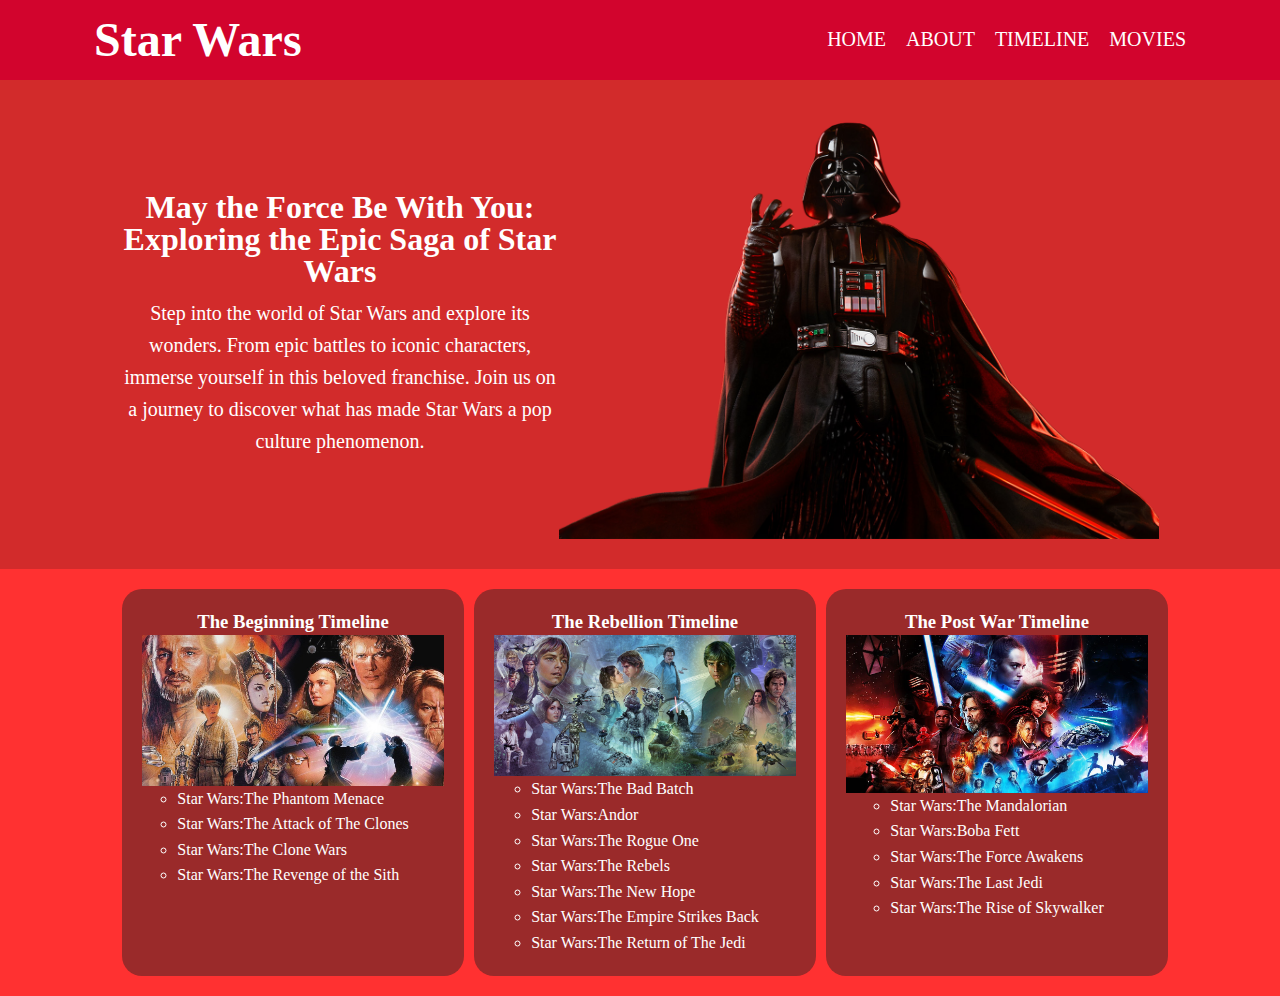
<file: index.html>
<!DOCTYPE html>
<html lang="en">
<head>
    <meta charset="UTF-8">
    <meta http-equiv="X-UA-Compatible" content="IE=edge">
    <meta name="viewport" content="width=device-width, initial-scale=1.0">
    <link rel="stylesheet" href="styles.css">
    <title>Flex-box-self</title>
</head>
<body>
  <nav class="navbar">
    <div class="container">
        <div class="logo">
            <h1>Star Wars</h1>
        </div>
        <div class="nav">
            <ul>
                <li><a href="#">Home</a></li>
                <li><a href="about.html">About</a></li>
                <li><a href="time.html">Timeline</a></li>
                <li><a href="movies.html">Movies</a></li>
            </ul>
        </div>
    </div>
  </nav> 
  <header class="header">
    <div class="container">
    <div class="caption">
        <h1>May the Force Be With You: Exploring the Epic Saga of Star Wars</h1>
        <p>Step into the world of Star Wars and explore its wonders. From epic battles to iconic characters, immerse yourself in this beloved franchise. Join us on a journey to discover what has made Star Wars a pop culture phenomenon.</p>
    </div>
    <img src="images/lord_vader__by_tmyarts004_df7r2bm-fullview.png" alt="Darth Vader" class="main-img">
    </div>
  </header> 
  <section class="divisions">
    <div class="container">
    <!--<h2>The World of Star Wars is divided into three parts</h2>-->
    <div class="box">
        <h3>The Rebellion Timeline</h3>
        <img src="images/SW_franchise_mural_OT.webp" alt="Original Trilogy representation" class="original">
        <ul>
            <li>Star Wars:The Bad Batch</li>
            <li>Star Wars:Andor</li>
            <li>Star Wars:The Rogue One</li>
            <li>Star Wars:The Rebels</li>
            <li>Star Wars:The New Hope</li>
            <li>Star Wars:The Empire Strikes Back</li>
            <li>Star Wars:The Return of The Jedi</li>
           
        </ul>
    </div>
    <div class="box">
        <h3>The Beginning Timeline</h3>
        <img src="images/prequel.jpg" alt="Prequel Trilogy Representation">
        <ul>
            <li>Star Wars:The Phantom Menace</li>
            <li>Star Wars:The Attack of The Clones</li>
            <li>Star Wars:The Clone Wars</li>
            <li>Star Wars:The Revenge of the Sith</li>
            </ul>
    </div>
    <div class="box">
          <h3>The Post War Timeline</h3>
          <img src="images/sequel_2.webp" alt="Sequel Trilogy Representation" class="post">
          <ul>
            <li>Star Wars:The Mandalorian</li>
            <li>Star Wars:Boba Fett</li>
            <li>Star Wars:The Force Awakens</li>
            <li>Star Wars:The Last Jedi</li>
            <li>Star Wars:The Rise of Skywalker</li>
          </ul>
    </div>
    </div>
  </section>
</body>
</html>
</file>
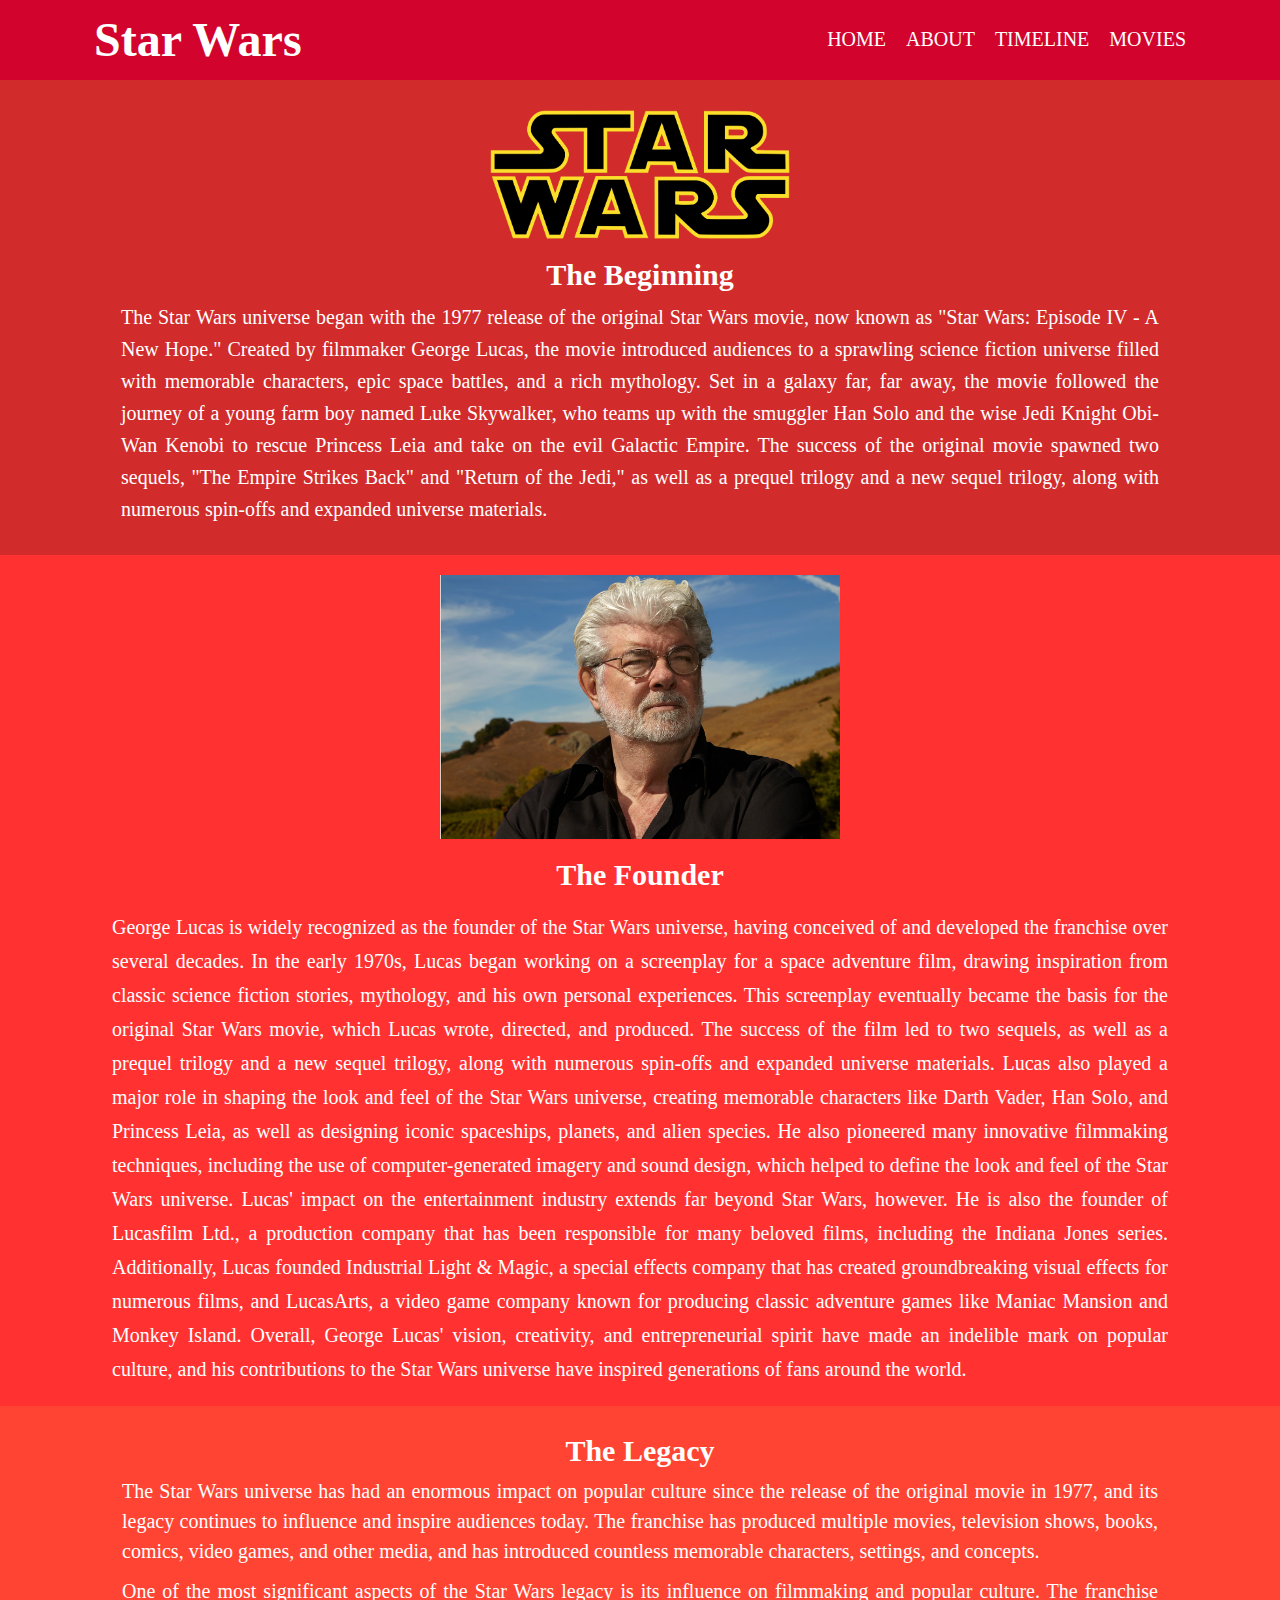
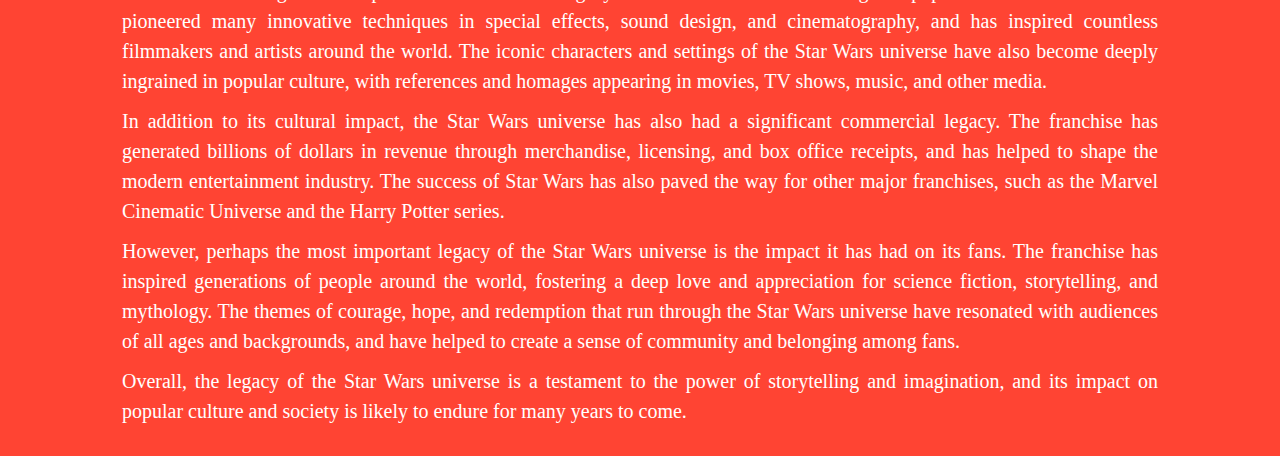
<file: about.html>
<!DOCTYPE html>
<html lang="en">
<head>
    <meta charset="UTF-8">
    <meta http-equiv="X-UA-Compatible" content="IE=edge">
    <meta name="viewport" content="width=device-width, initial-scale=1.0">
    <title>About</title>
    <link rel="stylesheet" href="styles.css">
</head>
<body>
    <nav class="navbar">
        <div class="container">
            <div class="logo">
                <h1>Star Wars</h1>
            </div>
            <div class="nav">
                <ul>
                    <li><a href="index.html">Home</a></li>
                    <li><a href="#">About</a></li>
                    <li><a href="time.html">Timeline</a></li>
                    <li><a href="movies.html">Movies</a></li>
                </ul>
            </div>
        </div>
      </nav> 
      <section class="beginning">
        <div class="container">
            <div class="content">
                <h2>The Beginning</h2>
                <p>The Star Wars universe began with the 1977 release of the original Star Wars movie, now known as "Star Wars: Episode IV - A New Hope." Created by filmmaker George Lucas, the movie introduced audiences to a sprawling science fiction universe filled with memorable characters, epic space battles, and a rich mythology. Set in a galaxy far, far away, the movie followed the journey of a young farm boy named Luke Skywalker, who teams up with the smuggler Han Solo and the wise Jedi Knight Obi-Wan Kenobi to rescue Princess Leia and take on the evil Galactic Empire. The success of the original movie spawned two sequels, "The Empire Strikes Back" and "Return of the Jedi," as well as a prequel trilogy and a new sequel trilogy, along with numerous spin-offs and expanded universe materials.</p>
            </div>
            <img src="images/logo-star-wars-png-4.png" alt="logo">
        </div>
      </section>  
      <section class="founder">
        <div class="container">
            <img src="images/lucas.webp" alt="george lucas">
            <div class="desc">
                <h2>The Founder</h2>
                <p>George Lucas is widely recognized as the founder of the Star Wars universe, having conceived of and developed the franchise over several decades. In the early 1970s, Lucas began working on a screenplay for a space adventure film, drawing inspiration from classic science fiction stories, mythology, and his own personal experiences. This screenplay eventually became the basis for the original Star Wars movie, which Lucas wrote, directed, and produced. The success of the film led to two sequels, as well as a prequel trilogy and a new sequel trilogy, along with numerous spin-offs and expanded universe materials.

                    Lucas also played a major role in shaping the look and feel of the Star Wars universe, creating memorable characters like Darth Vader, Han Solo, and Princess Leia, as well as designing iconic spaceships, planets, and alien species. He also pioneered many innovative filmmaking techniques, including the use of computer-generated imagery and sound design, which helped to define the look and feel of the Star Wars universe.
                    
                    Lucas' impact on the entertainment industry extends far beyond Star Wars, however. He is also the founder of Lucasfilm Ltd., a production company that has been responsible for many beloved films, including the Indiana Jones series. Additionally, Lucas founded Industrial Light & Magic, a special effects company that has created groundbreaking visual effects for numerous films, and LucasArts, a video game company known for producing classic adventure games like Maniac Mansion and Monkey Island.
                    
                    Overall, George Lucas' vision, creativity, and entrepreneurial spirit have made an indelible mark on popular culture, and his contributions to the Star Wars universe have inspired generations of fans around the world.
                    
                    </p>
            </div>
        </div>
      </section>
      <section class="legacy">
        <div class="container">
            <div class="desc_2">
                <h2>The Legacy</h2>
                <p>The Star Wars universe has had an enormous impact on popular culture since the release of the original movie in 1977, and its legacy continues to influence and inspire audiences today. The franchise has produced multiple movies, television shows, books, comics, video games, and other media, and has introduced countless memorable characters, settings, and concepts.</p>
                <p>One of the most significant aspects of the Star Wars legacy is its influence on filmmaking and popular culture. The franchise pioneered many innovative techniques in special effects, sound design, and cinematography, and has inspired countless filmmakers and artists around the world. The iconic characters and settings of the Star Wars universe have also become deeply ingrained in popular culture, with references and homages appearing in movies, TV shows, music, and other media.</p>
                <p>In addition to its cultural impact, the Star Wars universe has also had a significant commercial legacy. The franchise has generated billions of dollars in revenue through merchandise, licensing, and box office receipts, and has helped to shape the modern entertainment industry. The success of Star Wars has also paved the way for other major franchises, such as the Marvel Cinematic Universe and the Harry Potter series.</p>
                <p>However, perhaps the most important legacy of the Star Wars universe is the impact it has had on its fans. The franchise has inspired generations of people around the world, fostering a deep love and appreciation for science fiction, storytelling, and mythology. The themes of courage, hope, and redemption that run through the Star Wars universe have resonated with audiences of all ages and backgrounds, and have helped to create a sense of community and belonging among fans.</p>
                <p>Overall, the legacy of the Star Wars universe is a testament to the power of storytelling and imagination, and its impact on popular culture and society is likely to endure for many years to come.</p>

            </div>
        </div>
      </section>
</body>
</html>
</file>
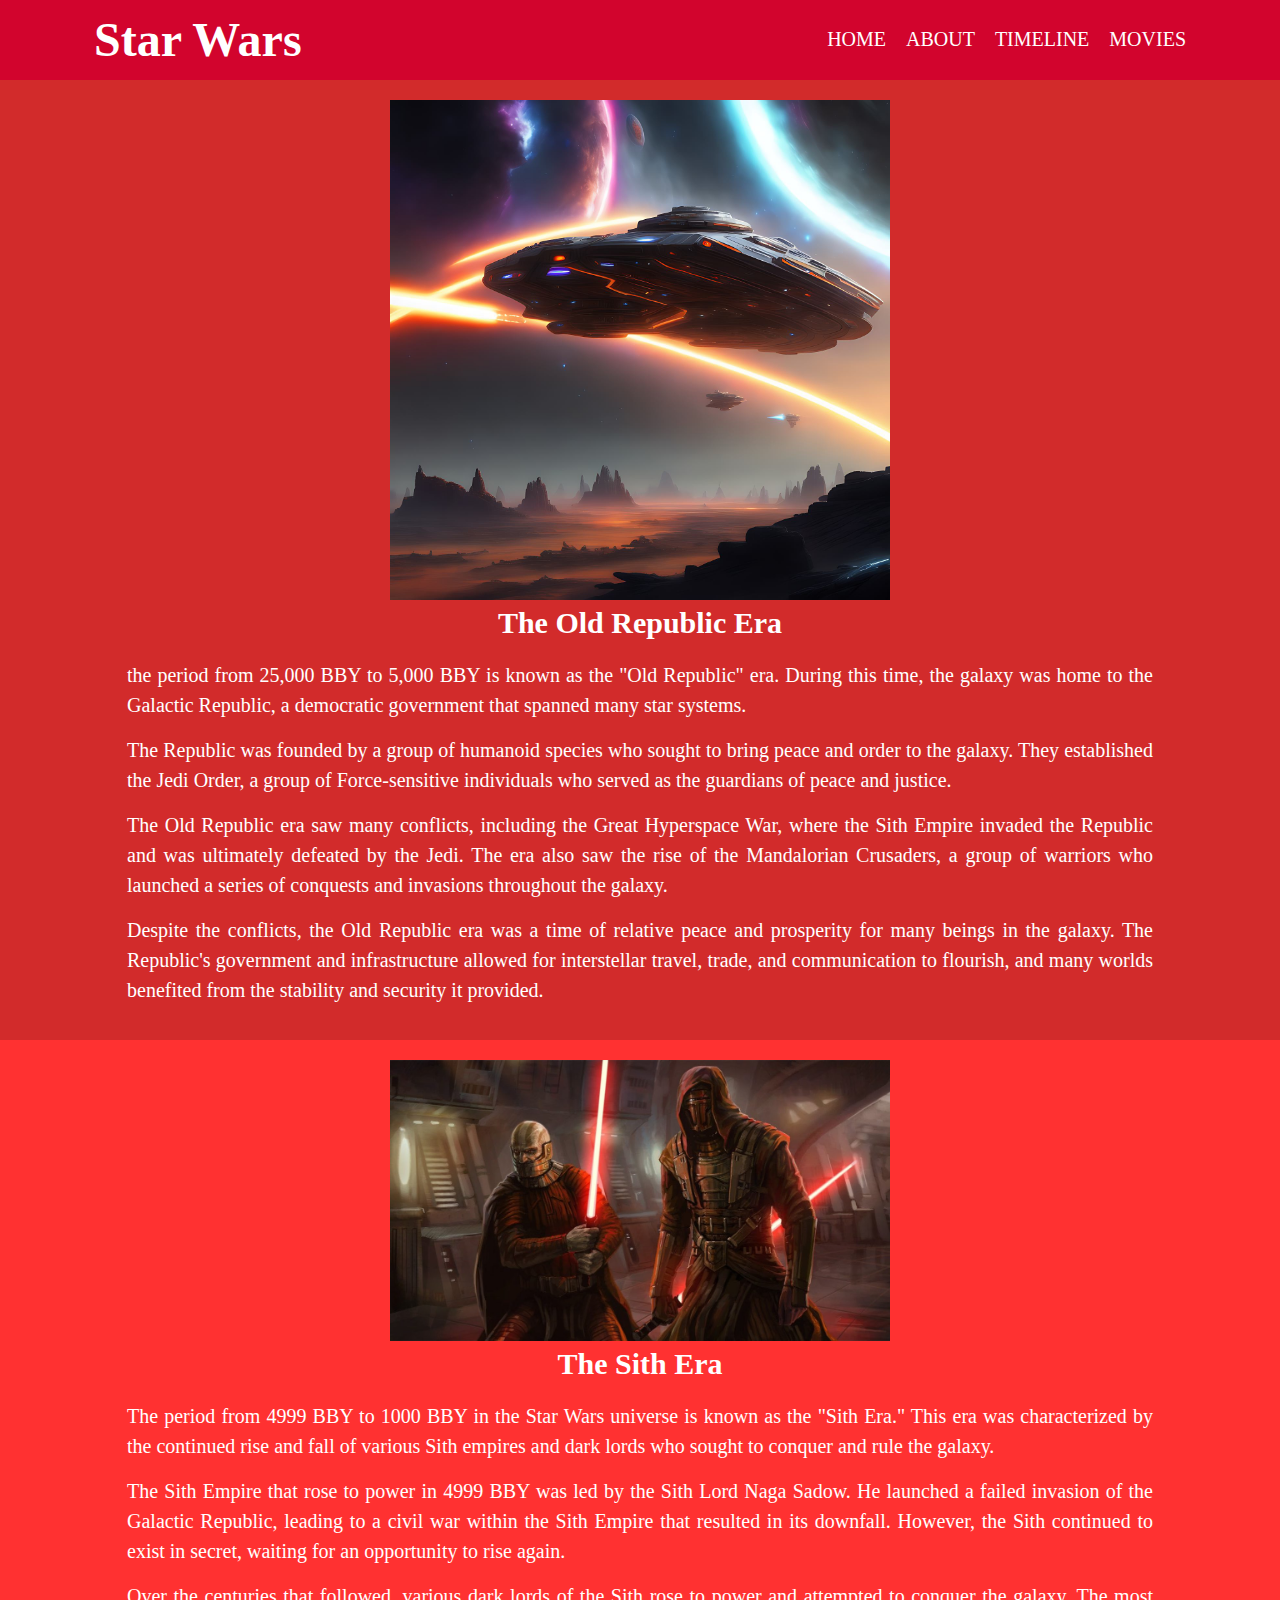
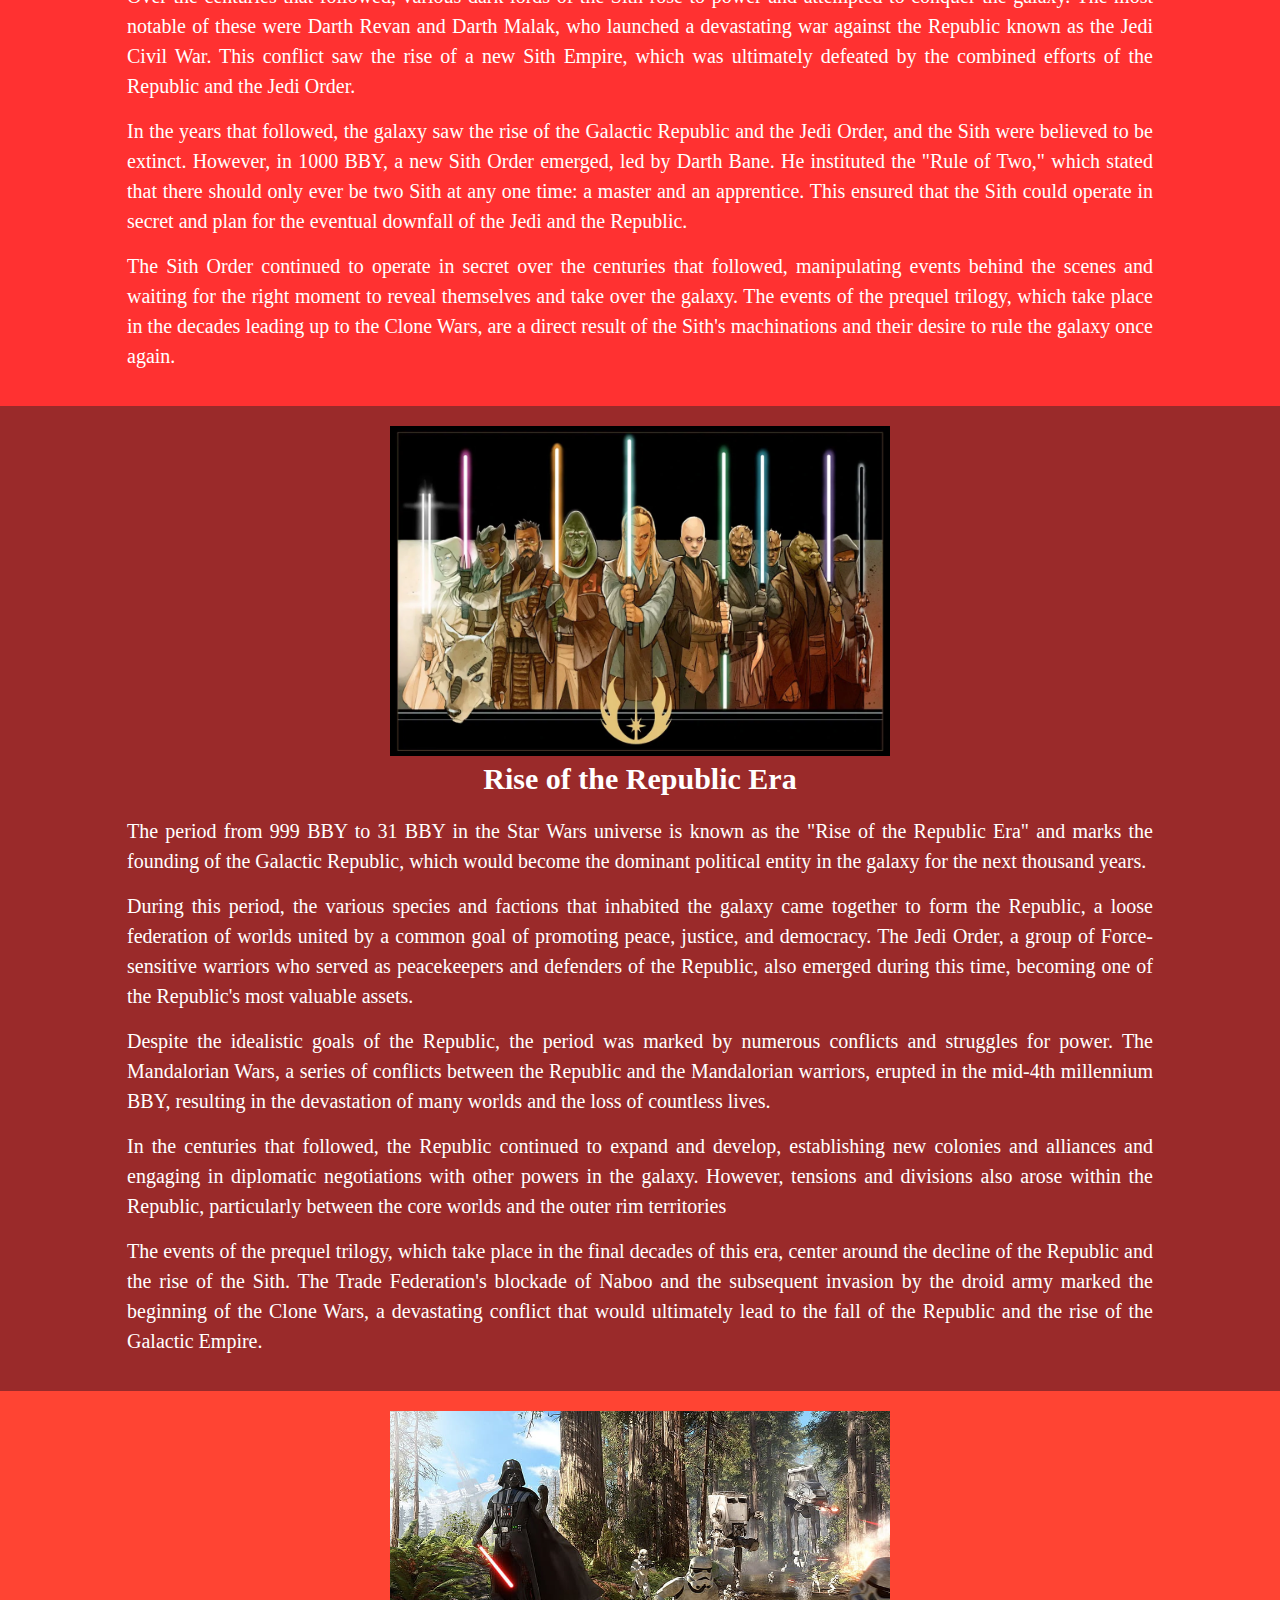
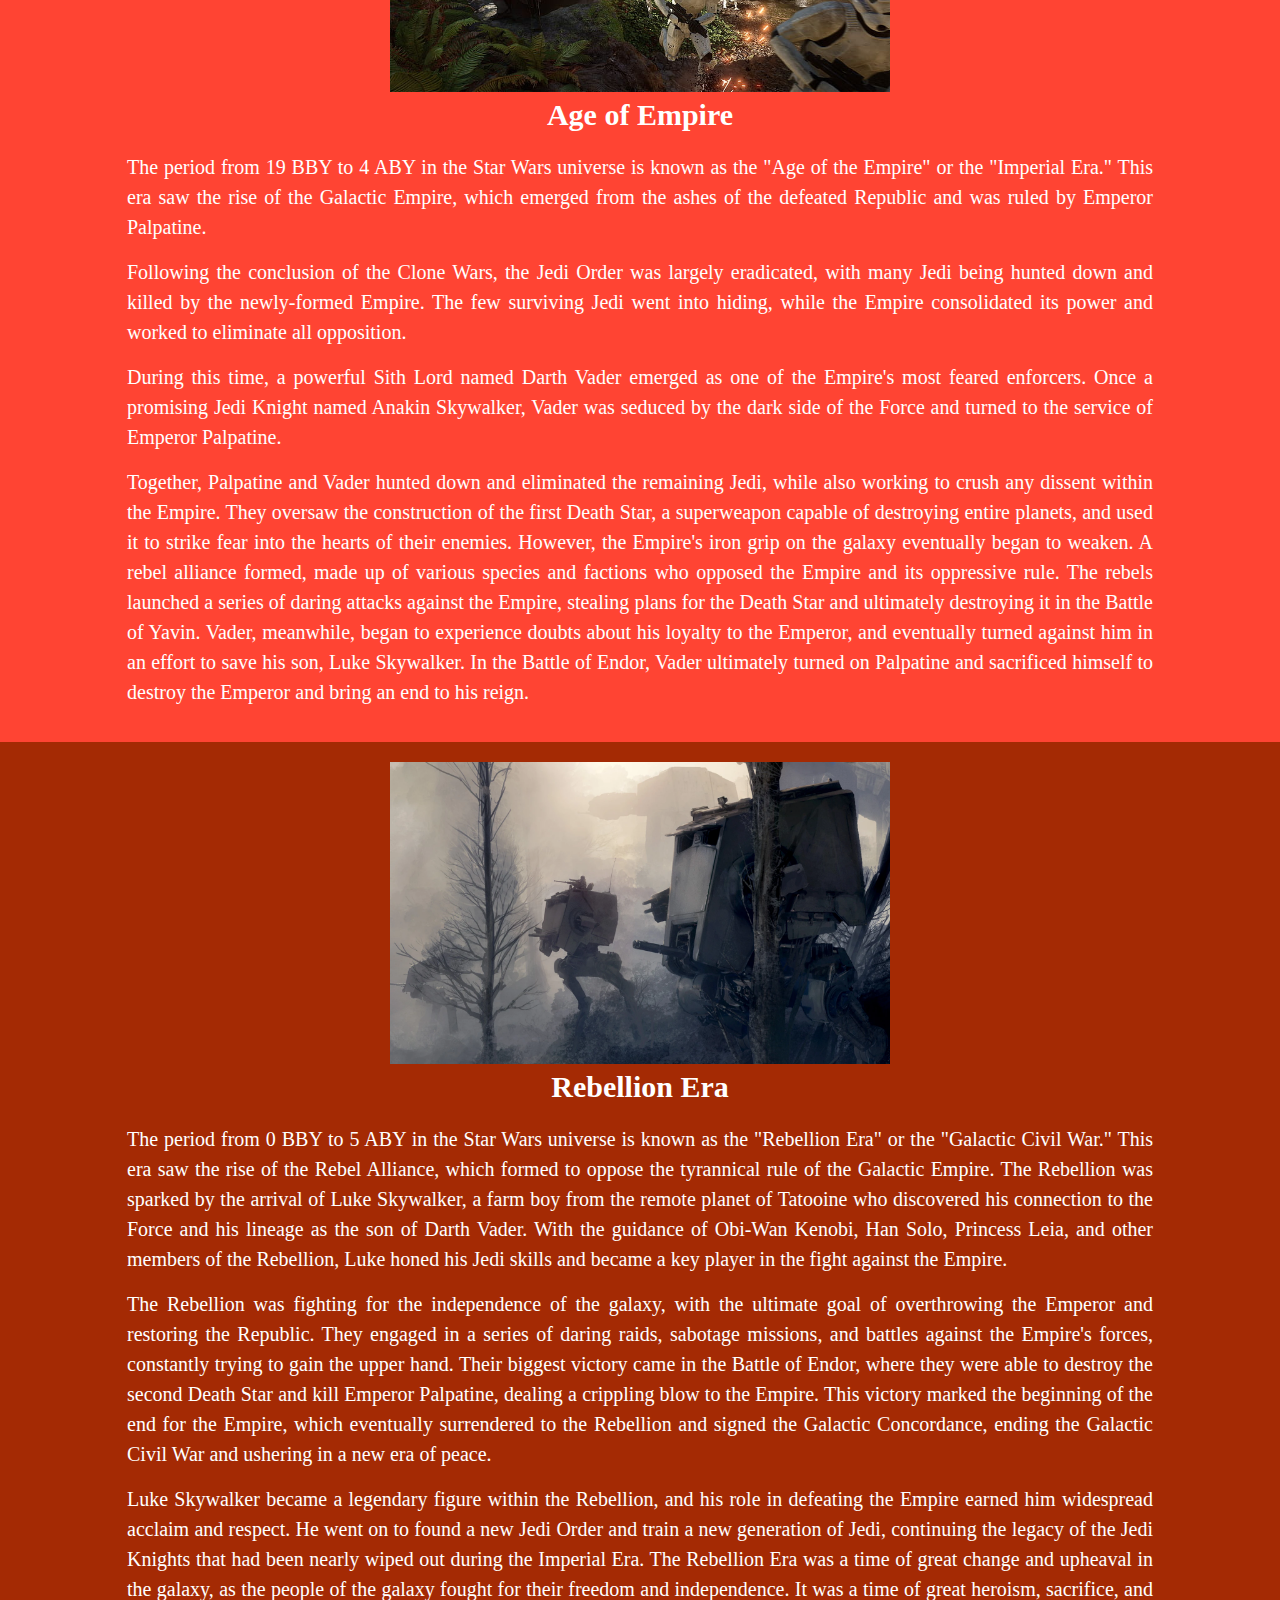
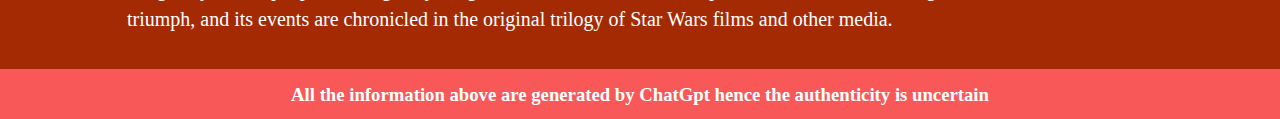
<file: time.html>
<!DOCTYPE html>
<html lang="en">
<head>
    <meta charset="UTF-8">
    <meta http-equiv="X-UA-Compatible" content="IE=edge">
    <meta name="viewport" content="width=device-width, initial-scale=1.0">
    <title>Timeline</title>
    <link rel="stylesheet" href="styles.css">
</head>
<body>
    <nav class="navbar">
        <div class="container">
            <div class="logo">
                <h1>Star Wars</h1>
            </div>
            <div class="nav">
                <ul>
                    <li><a href="index.html">Home</a></li>
                    <li><a href="about.html">About</a></li>
                    <li><a href="time.html">Timeline</a></li>
                    <li><a href="movies.html">Movies</a></li>
                </ul>
            </div>
        </div>
      </nav>
      <section class="pre-empire">
        <div class="container">
            <div class="old-rep">
        <h2>The Old Republic Era</h2>
        <p> the period from 25,000 BBY to 5,000 BBY is known as the "Old Republic" era. During this time, the galaxy was home to the Galactic Republic, a democratic government that spanned many star systems.</p>
        <p>The Republic was founded by a group of humanoid species who sought to bring peace and order to the galaxy. They established the Jedi Order, a group of Force-sensitive individuals who served as the guardians of peace and justice.</p>
        <p>The Old Republic era saw many conflicts, including the Great Hyperspace War, where the Sith Empire invaded the Republic and was ultimately defeated by the Jedi. The era also saw the rise of the Mandalorian Crusaders, a group of warriors who launched a series of conquests and invasions throughout the galaxy.</p>
        <p>Despite the conflicts, the Old Republic era was a time of relative peace and prosperity for many beings in the galaxy. The Republic's government and infrastructure allowed for interstellar travel, trade, and communication to flourish, and many worlds benefited from the stability and security it provided.</p>
        </div>
        <img src="images/Fotor_AI.png" alt="The Old republic">
        </div>
    </section> 
    <section class="sith_era">
        <div class="container">
            <div class="sith">
                <h2>The Sith Era</h2>
                <p>
                    The period from 4999 BBY to 1000 BBY in the Star Wars universe is known as the "Sith Era." This era was characterized by the continued rise and fall of various Sith empires and dark lords who sought to conquer and rule the galaxy.
                </p>
                <p>The Sith Empire that rose to power in 4999 BBY was led by the Sith Lord Naga Sadow. He launched a failed invasion of the Galactic Republic, leading to a civil war within the Sith Empire that resulted in its downfall. However, the Sith continued to exist in secret, waiting for an opportunity to rise again.</p>
                <p>Over the centuries that followed, various dark lords of the Sith rose to power and attempted to conquer the galaxy. The most notable of these were Darth Revan and Darth Malak, who launched a devastating war against the Republic known as the Jedi Civil War. This conflict saw the rise of a new Sith Empire, which was ultimately defeated by the combined efforts of the Republic and the Jedi Order.</p>
                <p>In the years that followed, the galaxy saw the rise of the Galactic Republic and the Jedi Order, and the Sith were believed to be extinct. However, in 1000 BBY, a new Sith Order emerged, led by Darth Bane. He instituted the "Rule of Two," which stated that there should only ever be two Sith at any one time: a master and an apprentice. This ensured that the Sith could operate in secret and plan for the eventual downfall of the Jedi and the Republic.</p>
                <p>The Sith Order continued to operate in secret over the centuries that followed, manipulating events behind the scenes and waiting for the right moment to reveal themselves and take over the galaxy. The events of the prequel trilogy, which take place in the decades leading up to the Clone Wars, are a direct result of the Sith's machinations and their desire to rule the galaxy once again.</p>
            </div>
            <img src="images/sith2.jpg" alt="Sith Lord">
        </div>
    </section>
    <section class="rise_of_republic">
        <div class="container">
            <div class="rise">
                <h2>Rise of the Republic Era</h2>
                <p>The period from 999 BBY to 31 BBY in the Star Wars universe is known as the "Rise of the Republic Era" and marks the founding of the Galactic Republic, which would become the dominant political entity in the galaxy for the next thousand years.</p>
                <p>During this period, the various species and factions that inhabited the galaxy came together to form the Republic, a loose federation of worlds united by a common goal of promoting peace, justice, and democracy. The Jedi Order, a group of Force-sensitive warriors who served as peacekeepers and defenders of the Republic, also emerged during this time, becoming one of the Republic's most valuable assets.</p>
                <p>Despite the idealistic goals of the Republic, the period was marked by numerous conflicts and struggles for power. The Mandalorian Wars, a series of conflicts between the Republic and the Mandalorian warriors, erupted in the mid-4th millennium BBY, resulting in the devastation of many worlds and the loss of countless lives.</p>
                <p>In the centuries that followed, the Republic continued to expand and develop, establishing new colonies and alliances and engaging in diplomatic negotiations with other powers in the galaxy. However, tensions and divisions also arose within the Republic, particularly between the core worlds and the outer rim territories</p>
                <p>The events of the prequel trilogy, which take place in the final decades of this era, center around the decline of the Republic and the rise of the Sith. The Trade Federation's blockade of Naboo and the subsequent invasion by the droid army marked the beginning of the Clone Wars, a devastating conflict that would ultimately lead to the fall of the Republic and the rise of the Galactic Empire.</p>
            </div>
            <img src="images/rise of republic.webp" alt="rise of the republic">
        </div>
    </section>
    <section class="age_of_empire">
        <div class="container">
            <div class="empire">
                <h2>Age of Empire</h2>
                <p>The period from 19 BBY to 4 ABY in the Star Wars universe is known as the "Age of the Empire" or the "Imperial Era." This era saw the rise of the Galactic Empire, which emerged from the ashes of the defeated Republic and was ruled by Emperor Palpatine.</p>
                <p>Following the conclusion of the Clone Wars, the Jedi Order was largely eradicated, with many Jedi being hunted down and killed by the newly-formed Empire. The few surviving Jedi went into hiding, while the Empire consolidated its power and worked to eliminate all opposition.</p>
                <p>During this time, a powerful Sith Lord named Darth Vader emerged as one of the Empire's most feared enforcers. Once a promising Jedi Knight named Anakin Skywalker, Vader was seduced by the dark side of the Force and turned to the service of Emperor Palpatine.</p>
                <p>Together, Palpatine and Vader hunted down and eliminated the remaining Jedi, while also working to crush any dissent within the Empire. They oversaw the construction of the first Death Star, a superweapon capable of destroying entire planets, and used it to strike fear into the hearts of their enemies.

                    However, the Empire's iron grip on the galaxy eventually began to weaken. A rebel alliance formed, made up of various species and factions who opposed the Empire and its oppressive rule. The rebels launched a series of daring attacks against the Empire, stealing plans for the Death Star and ultimately destroying it in the Battle of Yavin.
                    
                    Vader, meanwhile, began to experience doubts about his loyalty to the Emperor, and eventually turned against him in an effort to save his son, Luke Skywalker. In the Battle of Endor, Vader ultimately turned on Palpatine and sacrificed himself to destroy the Emperor and bring an end to his reign.</p>
                    
            </div>
            <img src="images/imperial era.jpg" alt="imperial era">
        </div>
    </section>
    <section class="rebellion">
        <div class="container">
            <div class="war">
                <h2>Rebellion Era</h2>
                <p>The period from 0 BBY to 5 ABY in the Star Wars universe is known as the "Rebellion Era" or the "Galactic Civil War." This era saw the rise of the Rebel Alliance, which formed to oppose the tyrannical rule of the Galactic Empire.

                    The Rebellion was sparked by the arrival of Luke Skywalker, a farm boy from the remote planet of Tatooine who discovered his connection to the Force and his lineage as the son of Darth Vader. With the guidance of Obi-Wan Kenobi, Han Solo, Princess Leia, and other members of the Rebellion, Luke honed his Jedi skills and became a key player in the fight against the Empire.</p>
                    <p>The Rebellion was fighting for the independence of the galaxy, with the ultimate goal of overthrowing the Emperor and restoring the Republic. They engaged in a series of daring raids, sabotage missions, and battles against the Empire's forces, constantly trying to gain the upper hand.

                        Their biggest victory came in the Battle of Endor, where they were able to destroy the second Death Star and kill Emperor Palpatine, dealing a crippling blow to the Empire. This victory marked the beginning of the end for the Empire, which eventually surrendered to the Rebellion and signed the Galactic Concordance, ending the Galactic Civil War and ushering in a new era of peace.</p>
                        <p>Luke Skywalker became a legendary figure within the Rebellion, and his role in defeating the Empire earned him widespread acclaim and respect. He went on to found a new Jedi Order and train a new generation of Jedi, continuing the legacy of the Jedi Knights that had been nearly wiped out during the Imperial Era.

                            The Rebellion Era was a time of great change and upheaval in the galaxy, as the people of the galaxy fought for their freedom and independence. It was a time of great heroism, sacrifice, and triumph, and its events are chronicled in the original trilogy of Star Wars films and other media.</p>
            </div>
            <img src="images/rebellion.webp" alt="rebellion">
        </div>
    </section>
    <footer>
        <div class="container">
        <h3>All the information above are generated by ChatGpt hence the authenticity is uncertain</h3>
        </div>
    </footer>
</body>
</html>
</file>
<file: styles.css>
*
{
    box-sizing: border-box;
    margin: 0;
    padding: 0;
}
body
{
    font-family: Cambria, Cochin, Georgia, Times, 'Times New Roman', serif;
    font-size: 16px;
    line-height: 1.6em;
    background-color: #FAA0A0;
    color: #fff;
}
ul
{
    list-style-type: none;
}
.container
{
    width: 90%;
    margin: 0 auto;
    padding: 0 30px;
    overflow: hidden;
}
.navbar
{
    background-color: #D2042D;
    color: #fff;
    height: 80px;
}
.navbar a
{
    color: #fff;
    text-decoration: none;
    text-transform: uppercase;
    font-size: 20px;
}
.navbar .logo
{
    font-size: x-large;
    font-weight: bold;
}
.navbar .container
{
    display: flex;
    justify-content: space-between;
    align-items: center;
    height: 100%;
}
.navbar ul
{
    display: flex;
}
.navbar li
{
    margin-left: 20px;
}
.navbar a:hover
{
    font-style: italic;
}
.header
{
    background-color:#D22B2B;
    padding: 30px;
    line-height: 2em;
    text-align: center;
}
img
{
    max-width: 100%;
}
.header img
{
    max-width: 600px;
}
.header .container
{
    display: flex;
    justify-content: space-between;
    align-items: center;
}
.header p
{
    font-size: 20px;
}
.header h1
{
    margin-bottom: 10px;
}
.divisions
{
   background-color: #FF3131; 
   padding: 20px;
}
.divisions .container
{
    display: flex;
    justify-content: space-around;
    
}
.box
{
    background-color: #9A2A2A;
    border-radius: 20px;
    padding: 20px;
    margin-left: 10px;
    flex: 1;
    display: flex;
    flex-direction: column;
    align-items: center;
    
}
.box:nth-child(2)
{
    order: 1;
}
.box:nth-child(1)
{
    order: 2;
}
.box:nth-child(3)
{
    order: 3;
}
.box ul
{
    list-style: circle;
}
.original
{
    height: auto;
    width: 1300px;
}
.post
{
    height: auto;
    width: 1300px;
}
.beginning
{
    background-color:#D22B2B;
    padding: 30px;
    line-height: 2em;
    text-align: justify;
}
.beginning h2{
  text-align: center;
  margin: 10px;
}
.beginning img
{
    max-width: 300px;
}
.beginning .container
{
    display: flex;
    flex-direction: column-reverse;
    align-items: center;
}
.beginning .content
{
    margin-top: 10px;
    font-size: 20px;
}
.founder
{
   background-color: #FF3131; 
   padding: 20px;
   line-height: 1.7;
}
.founder img
{
    max-width: 400px;
}
.founder .container
{
    display: flex;
    flex-direction: column;
    align-items: center;
}
.founder .desc
{
    text-align: justify;
    font-size: 20px;
}
.founder h2
{
    text-align: center;
    margin: 10px;
}
.legacy
{
    background-color: #FF4433;
    text-align: justify;
    font-size: 20px;
    line-height: 1.5em;
    padding: 20px;
}
.legacy h2
{
    text-align: center;
    margin: 10px;
}
.legacy p
{
    margin: 10px;
}
.pre-empire
{
    background-color: #D22B2B;
    text-align: justify;
    font-size: 20px;
    line-height: 1.5;
    padding: 20px;
}
.pre-empire p
{
    margin: 15px;
}
.pre-empire h2
{
    text-align: center;
}
.pre-empire img
{
    max-width: 500px;
}
.pre-empire .container
{
    display: flex;
    flex-direction: column-reverse;
    align-items: center;
}
.sith_era
{
  background-color:  #FF3131;
  font-size: 20px;
  line-height: 1.5;
  padding: 20px;
  text-align: justify;  
}
.sith_era p
{
    margin: 15px;
}
.sith_era h2
{
    text-align: center;
}
.sith_era img
{
    max-width: 500px;
}
.sith_era .container
{
    display: flex;
    flex-direction: column-reverse;
    align-items: center;
}
.rise_of_republic
{
    background-color: #9A2A2A ;
    text-align: justify;
    padding: 20px;
    font-size: 20px;
    line-height: 1.5;
}
.rise_of_republic p
{
    margin: 15px;
}
.rise_of_republic h2
{
    text-align: center;
}
.rise_of_republic img
{
    max-width: 500px;
}
.rise_of_republic .container
{
    display: flex;
    flex-direction: column-reverse;
    align-items: center;
}
.age_of_empire
{
    background-color:  #FF4433;
    text-align: justify;
    padding: 20px;
    font-size: 20px;
    line-height: 1.5;
}
.age_of_empire p
{
    margin: 15px;
}
.age_of_empire h2
{
    text-align: center;
}
.age_of_empire img
{
    max-width: 500px;
}
.age_of_empire .container
{
    display: flex;
    flex-direction: column-reverse;
    align-items: center;
}

.rebellion
{
    background-color: #A42A04  ;
    text-align: justify;
    padding: 20px;
    font-size: 20px;
    line-height: 1.5;
}
.rebellion p
{
    margin: 15px;
}
.rebellion h2
{
    text-align: center;
}
.rebellion img
{
    max-width: 500px;
}
.rebellion .container
{
    display: flex;
    flex-direction: column-reverse;
    align-items: center;
}

footer
{
    min-height: 50px;
    display: flex;
    align-items: center;
    background-color: rgba(248, 7, 7, 0.466);
    text-align: center;
}

@media (max-width:1028px) {
    .header .container
    {
        flex-direction: column;
        text-align: center;
        
    }
    .divisions .container
    {
        display: block;
    }
    .box
    {
        margin-bottom: 10px;
    }
    .navbar .container
    {
        flex-direction: column;
        padding: 10px;
    }
    .container
    {
        width: 95%;
    }
    footer 
    {
        padding: 30px;
    }
    
}
</file>
